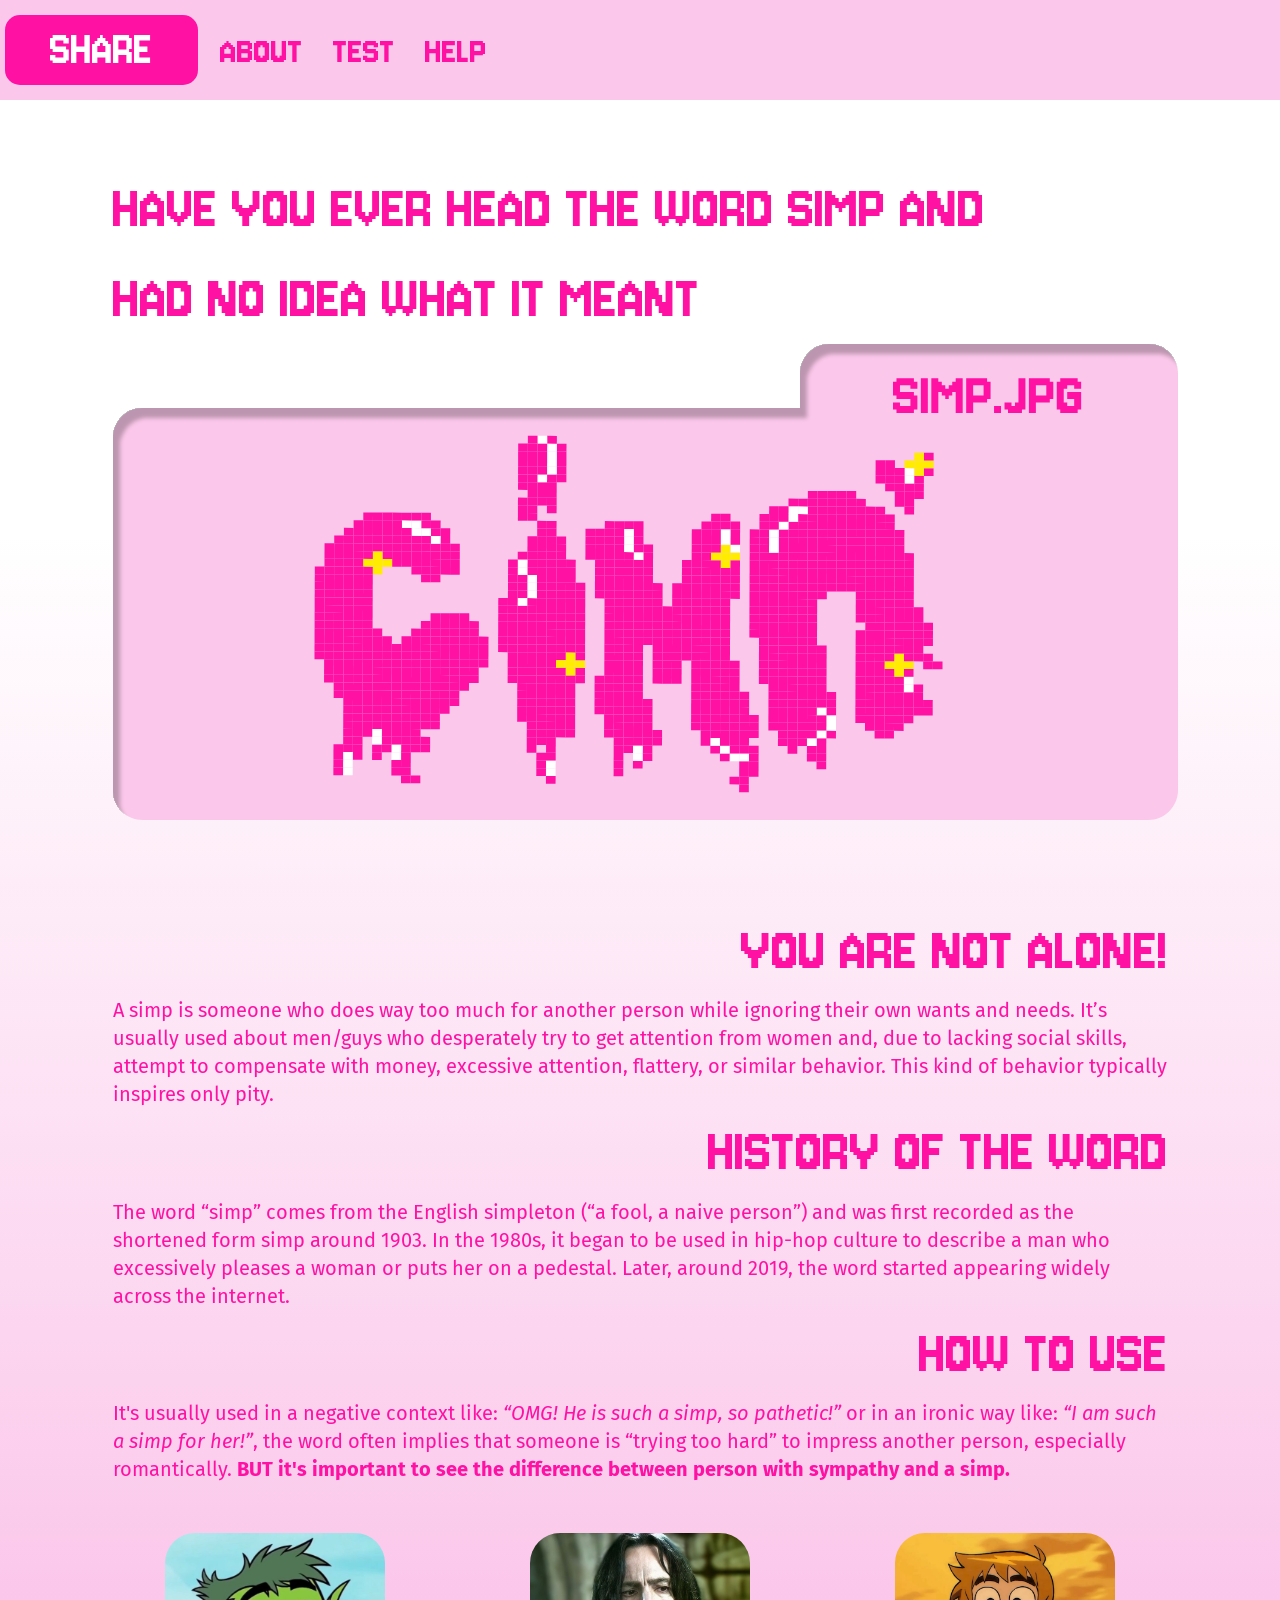
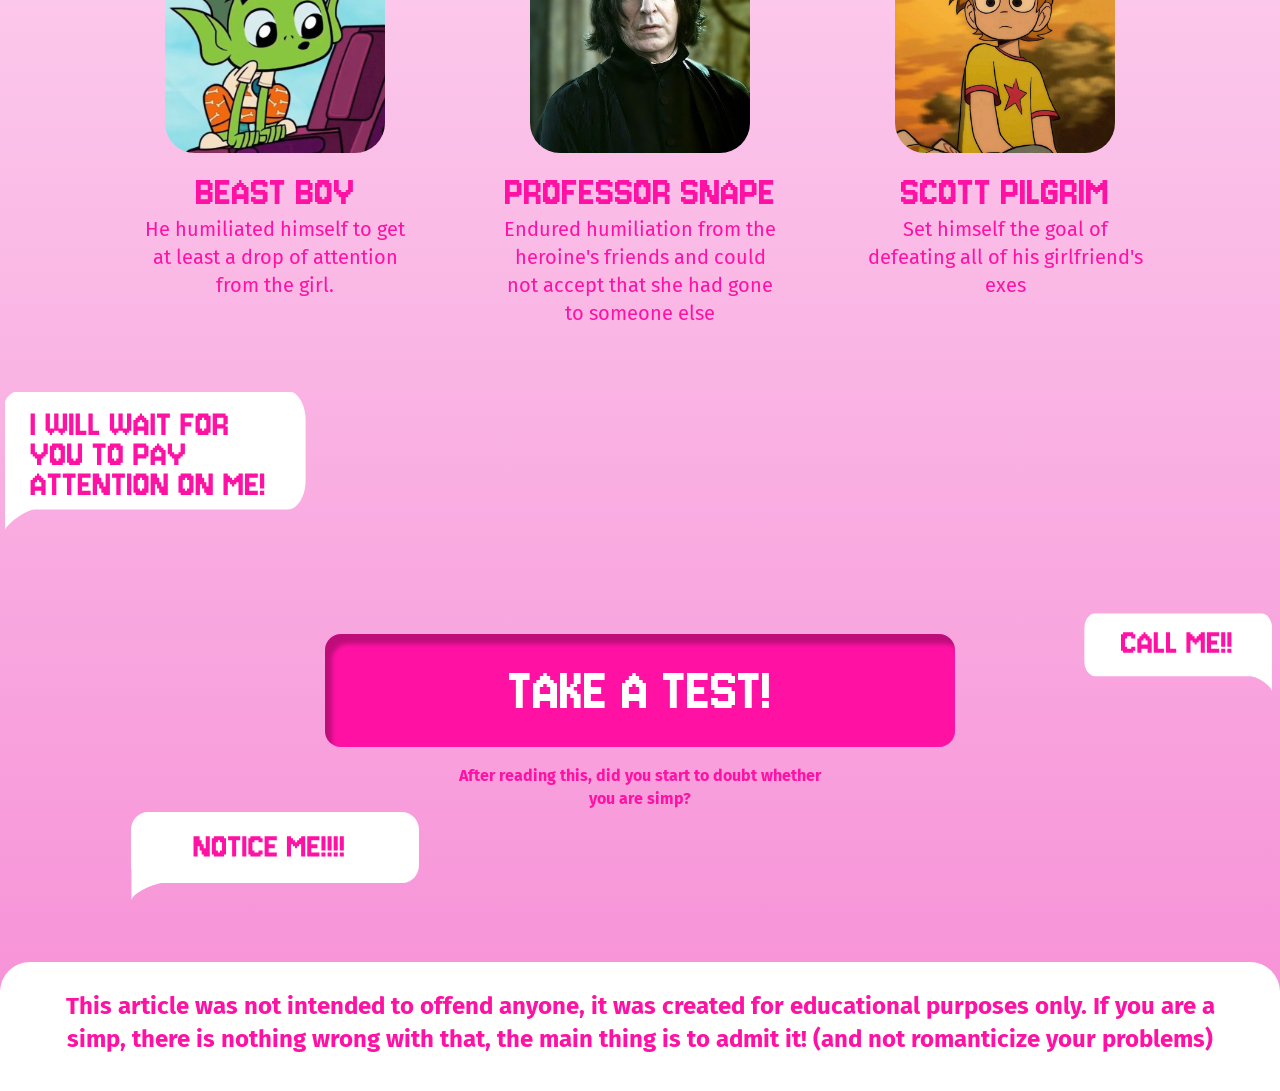
<file: index.html>
<!DOCTYPE html>
<html lang="uk">

<head>
    <meta charset="UTF-8">
    <meta name="viewport" content="width=device-width, initial-scale=1.0">
    <title>Заголовок лендингу</title>
    <link rel="preconnect" href="https://fonts.googleapis.com">
    <link rel="preconnect" href="https://fonts.gstatic.com" crossorigin>
    <link
        href="https://fonts.googleapis.com/css2?family=Fira+Sans:ital,wght@0,100;0,200;0,300;0,400;0,500;0,600;0,700;0,800;0,900;1,100;1,200;1,300;1,400;1,500;1,600;1,700;1,800;1,900&family=Jersey+10&display=swap"
        rel="stylesheet">

    <link rel="stylesheet" href="CSS/normalize.css">
    <link rel="stylesheet" href="CSS/layout.css">
    <link rel="stylesheet" href="CSS/style.css">
    <link rel="stylesheet" href="CSS/header.css">
</head>

<body id="top">

    <header class="header">
        <div class="header_container container">
            <div class="header_left">
                <a href="#">
                    share
                </a>
            </div>
            <nav class="header_nav">
                <ul class="nav_list">
                    <li>
                        <a href="#about">
                            about
                        </a>
                    </li>
                    <li>
                        <a href="#test">
                            test
                        </a>
                    </li>
                    <li>
                        <a href="#">
                            help
                        </a>
                    </li>
                </ul>
            </nav>
        </div>
    </header>
    <div class="wrapper">
        <div class="wrapper_container container">
            <section class="hero_section">
                <h1 class="hero_title">
                    Have you ever head the word simp and<br>had no idea what it meant
                </h1>
                <div class="hero_block">
                    <div class="hero_folder-label">
                        <h1>
                        </h1>
                    </div>
                    <div class="hero_folder-zone">
                        <img class="hero_folder-img" src="IMG/simp.svg" alt="Simp Pixel Art">
                    </div>
                </div>
            </section>
            <div class="info_examples_stack">
            <section class="info_section inside" id="about">
                <h2>YOU ARE NOT ALONE!</h2>
                <p>A simp is someone who does way too much for another person while ignoring their own wants and needs.
                    It’s usually used about men/guys who desperately try to get attention from women and, due to lacking
                    social skills, attempt to compensate with money, excessive attention, flattery, or similar behavior.
                    This kind of behavior typically inspires only pity.</p>

                <h2>HISTORY OF THE WORD</h2>
                <p>The word “simp” comes from the English simpleton (“a fool, a naive person”) and was first recorded as
                    the shortened form simp around 1903. In the 1980s, it began to be used in hip-hop culture to
                    describe a man who excessively pleases a woman or puts her on a pedestal. Later, around 2019, the
                    word started appearing widely across the internet.</p>

                <h2>HOW TO USE</h2>
                <p>It's usually used in a negative context like: <i>“OMG! He is such a simp, so pathetic!”</i> or in an
                    ironic way like: <i>“I am such a simp for her!”</i>, the word often implies that someone is “trying too hard” to impress another person, especially romantically. <b>BUT it's important to see the difference
                        between person with sympathy and a simp.</b></p>
            </section>
            <section class="inside" aria-label="Examples">
                <div class="simp_cards">
                    <figure class="simp_card">
                        <img class="simp_card-img" src="IMG/beast_boy_photo.svg" alt="Beast Boy">
                        <figcaption class="simp_card-caption">
                            <h3 class="simp_card-title">BEAST BOY</h3>
                            <p class="simp_card-text">He humiliated himself to get<br>at least a drop of attention<br>from the girl.</p>
                        </figcaption>
                    </figure>
                    <figure class="simp_card">
                        <img class="simp_card-img" src="IMG/beast_snape.svg" alt="Professor Snape">
                        <figcaption class="simp_card-caption">
                            <h3 class="simp_card-title">PROFESSOR SNAPE</h3>
                            <p class="simp_card-text">Endured humiliation from the<br>heroine's friends and could<br>not accept that she had gone<br>to someone else</p>
                        </figcaption>
                    </figure>
                    <figure class="simp_card">
                        <img class="simp_card-img" src="IMG/beast_scott.svg" alt="Scott Pilgrim">
                        <figcaption class="simp_card-caption">
                            <h3 class="simp_card-title">SCOTT PILGRIM</h3>
                            <p class="simp_card-text">Set himself the goal of<br>defeating all of his girlfriend's<br>exes</p>
                        </figcaption>
                    </figure>
                </div>
            </section>
            </div>
        </div>
    </div>

    <section class="cta_section" id="test" aria-label="Take a test">
        <div class="inside wide">
            <div class="cta_stage">
                <img class="cta_bubble cta_bubble--left message_frame_3" src="IMG/message_frame_3.svg" alt="message_frame_3">
                <img class="cta_bubble cta_bubble--right message_frame_1" src="IMG/message_frame_1.svg" alt="message_frame_1">

                <div class="cta_center">
                    <button class="cta_button" type="button">TAKE A TEST!</button>
                    <p class="cta_subtitle">After reading this, did you start to doubt whether<br>you are simp?</p>
                </div>

                <img class="cta_bubble cta_bubble--bottom message_frame_2" src="IMG/message_frame_2.svg" alt="message_frame_2">
            </div>
        </div>
    </section>
    <footer class="site_footer">
        <div class="footer_disclaimer">
            <p>This article was not intended to offend anyone, it was created for educational purposes only. If you are a simp, there is nothing wrong with that, the main thing is to admit it! (and not romanticize your problems)</p>
        </div>
    </footer>
</body>

</html>
</file>
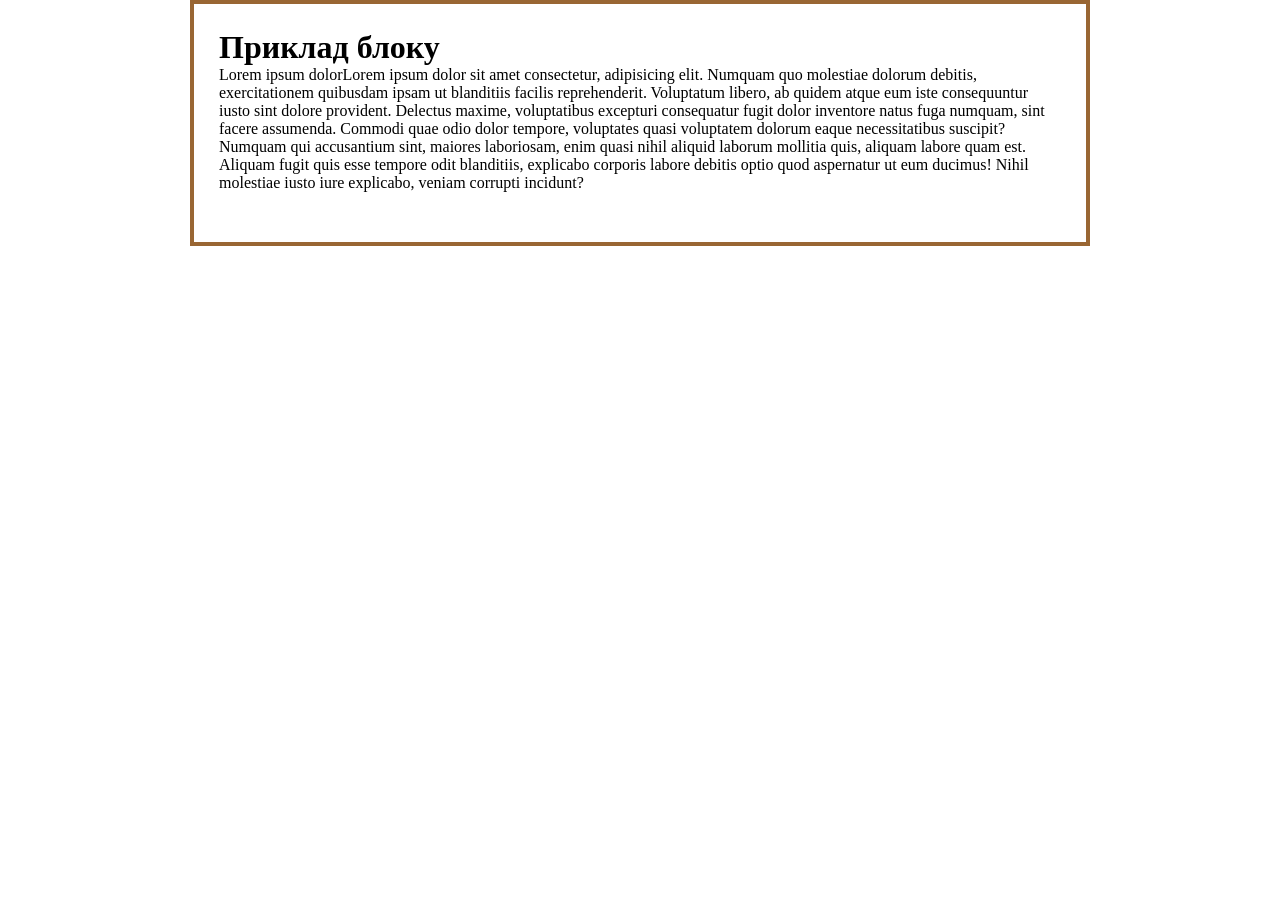
<file: block.html>
<!DOCTYPE html>
<html lang="uk">
<head>
    <meta charset="UTF-8">
    <meta name="viewport" content="width=q, initial-scale=1.0">
    <title>Поняття про блочну модель верстки</title>
    <link rel="stylesheet" href="CSS/normalize.css">
    <link rel="stylesheet" href="CSS/block-style.css">
</head>
<body>
    <div>
        <h1>Приклад блоку</h1>
        <p><span>Lorem ipsum dolor</span>Lorem ipsum dolor sit amet consectetur, adipisicing elit. Numquam quo molestiae dolorum debitis, exercitationem quibusdam ipsam ut blanditiis facilis reprehenderit. Voluptatum libero, ab quidem atque eum iste consequuntur iusto sint dolore provident. Delectus maxime, voluptatibus excepturi consequatur fugit dolor inventore natus fuga numquam, sint facere assumenda. Commodi quae odio dolor tempore, voluptates quasi voluptatem dolorum eaque necessitatibus suscipit? Numquam qui accusantium sint, maiores laboriosam, enim quasi nihil aliquid laborum mollitia quis, aliquam labore quam est. Aliquam fugit quis esse tempore odit blanditiis, explicabo corporis labore debitis optio quod aspernatur ut eum ducimus! Nihil molestiae iusto iure explicabo, veniam corrupti incidunt?</p>
    </div>
    
</body>
</html>
</file>
<file: CSS/layout.css>
:root {
    --txt-color-01: #FF11A4;         /*Колір основного тексту*/
    --txt-color-02: #ccc;           /*Колір тексту інверсія*/
    --header-color: #333;           /*Колір заголовків*/
    --lnk-color-01: #930;           /*Колір покликань*/
    --lnk-hover-02: #c30;           /*Колір при наведенні*/
    --bg-primary-color: #ccc;       /*Колір основного фону*/
    --bg-second-color: #555;        /*Колір фону номер 2*/
    --mob-padding: 20px;              /*Вiдступи до контенту на смартфонах*/
    --max-width: 1440px;              /*Обмеження ширини*/  
    --container-width: 1065px;  
    --wide-container-width: 1280px; 
    --tab-padding: 5px;
}

html, body {
    font-family: "Fira Sans", sans-serif;;
    font-optical-sizing: auto;
    font-weight: 400;
    font-size: 16px;                  /*Розмір основного тексту*/
    line-height: 1.4;                 /*Міжрядковий інтервал 140%*/
    font-style: normal;
    color: var(--txt-color-01);
}

em, i, .italic {
    font-style: italic;
}

h1, h2, h3, h4, h5, h6, a {
  font-family: "Jersey 10", sans-serif;
  font-weight: 400;
  color: var(--txt-color-01);
  font-style: normal;
  text-transform:uppercase ;
}

h1 {font-size: 4rem;}
h2 {font-size: 4rem;}
h3 {font-size: 1.35rem;}

.wrapper > .wrapper_container, 
footer > .inside, 
section > .inside {
    max-width: var(--container-width);
    margin-left: auto;
    margin-right: auto;
    padding-left: var(--tab-padding);
    padding-right: var(--tab-padding);
}
@media (max-width: 640px) {
    header > .inside, 
    footer > .inside, 
    section > .inside {
        padding-left: var(--mob-padding);
        padding-right: var(--mob-padding);
    }
}

.inside.wide {
    max-width: var(--wide-container-width);
}

header > .header_container {
    max-width: var(--wide-container-width);
    margin-left: auto;
    margin-right: auto;
    padding-left: var(--tab-padding);
    padding-right: var(--tab-padding);
}
@media (max-width: 640px) {
    header > .inside, 
    footer > .inside, 
    section > .inside {
        padding-left: var(--mob-padding);
        padding-right: var(--mob-padding);
    }
}
</file>
<file: CSS/style.css>
.wrapper_container {

}
.wrapper {
    padding-top: 65px;
}

/* Exact 50px between info copy and card row; other spacing unchanged */
.info_examples_stack {
    --info-to-cards-gap: 50px;
    display: flex;
    flex-direction: column;
    gap: var(--info-to-cards-gap);
}
.hero_section {

}
.hero_title {
    
}
.simp_cards {
    margin-top: 0;
    display: grid;
    grid-template-columns: repeat(3, minmax(0, 1fr));
    gap: 40px;
    align-items: start;
    justify-items: center;
}

.simp_card {
    margin: 0;
    text-align: center;
    max-width: 320px;
}

.simp_card-img {
    width: min(220px, 100%);
    aspect-ratio: 1 / 1;
    border-radius: 30px;
    display: block;
    margin: 0 auto 18px;
    object-fit: cover;
}

.simp_card-title {
    font-size: 2.75rem;
    margin: 0;
    line-height: 1;
}

.simp_card-text {
    margin: 0;
    font-size: 1.25rem;
    line-height: 1.4;
}

@media (max-width: 900px) {
    .simp_cards {
        grid-template-columns: 1fr;
        gap: 28px;
    }
}
.info_section h2 {
    text-align: right;
    width: 100%;
    display: block 
}
.info_section {
    margin-top: 80px;
}

#about,
#test {
    scroll-margin-top: 100px;
}

.info_section p {
    font-size: 1.25rem;
}

.cta_section {
    margin-top: 65px;
}

.cta_stage {
    position: relative;
    --cta-btn-h: 113px;
    --cta-bubble-button-gap: 50px;
    min-height: 520px;
    display: grid;
    place-items: center;
    padding: 140px 0 0;
    overflow-x: hidden;
    overflow-y: visible;
}

.cta_center {
    display: grid;
    gap: 18px;
    justify-items: center;
    text-align: center;
    z-index: 1;
}

.cta_button {
    border: 0;
    cursor: pointer;
    font-family: "Jersey 10", sans-serif;
    text-transform: uppercase;
    color: #fff;
    background: #FF11A4;
    width: 630px;
    height: 113px;
    max-width: 100%;
    padding: 0;
    border-radius: 16px;
    font-size: 4rem;
    line-height: 1;
    display: grid;
    place-items: center;
    box-shadow:
        inset 7px 10px 4px rgba(0, 0, 0, 0.25);
    transition:
        background-color 0.22s ease,
        color 0.22s ease,
        box-shadow 0.22s ease,
        transform 0.15s ease;
}

.cta_button:hover {
    background: #fff;
    color: #FF11A4;
    box-shadow:
        inset 7px 10px 4px rgba(0, 0, 0, 0.2);
}

.cta_button:active {
    transform: translateY(3px) scale(0.99);
}

.cta_button:focus-visible {
    outline: 3px solid rgba(255, 17, 164, 0.45);
    outline-offset: 6px;
}

.cta_subtitle {
    margin: 0;
    font-size: 1rem;
    font-weight: 700;
    line-height: 1.4;
}

.cta_bubble {
    position: absolute;
    display: block;
    height: auto;
    box-sizing: border-box;
    padding: 12px 16px;
    object-fit: contain;
}

.cta_bubble--left {
    width: min(340px, 44vw);
    left: 0;
    bottom: calc(50% + (var(--cta-btn-h) / 2) + var(--cta-bubble-button-gap));
    transform: translate(-6%, 4px);
    padding: 22px 16px 12px 16px;
}

.cta_bubble--right {
    width: min(220px, 34vw);
    right: 0;
    top: 50%;
    transform: translate(6%, -50%);
}

.cta_bubble--bottom {
    width: min(320px, 44vw);
    left: 110px;
    top: auto;
    bottom: 0;
    transform: translateY(0);
}

@media (max-width: 900px) {
    .cta_stage {
        min-height: 600px;
    }

    .cta_bubble--left {
        transform: translate(0, 4px);
    }

    .cta_bubble--right {
        transform: translate(0, -50%);
    }

    .cta_bubble--bottom {
        left: 40px;
        top: auto;
        bottom: 0;
        transform: translateY(0);
    }
}

/* Bubble sits on CTA bottom; this padding is the only pink strip before white footer (50px) */
.site_footer {
    width: 100%;
    max-width: none;
    box-sizing: border-box;
    margin: 0;
    padding: 50px 0 0;
    background: transparent;
}

.footer_disclaimer {
    background: #fff;
    border-radius: 30px 30px 0 0;
    padding: 28px clamp(16px, 4vw, 48px) 36px;
    text-align: center;
    margin: 0;
    width: 100%;
    max-width: none;
    box-sizing: border-box;
}

.footer_disclaimer p {
    margin: 0;
    font-size: clamp(1.15rem, 2.1vw, 1.5rem);
    line-height: 1.35;
    font-weight: 700;
}

body {
  margin: 0;
  min-height: 100vh;

  background: linear-gradient(
    to bottom,
    #ffff 20%,
    #F78ED6 100%
  );

  
}
</file>
<file: CSS/header.css>
header {
    align-content: center;
    height: 100px;
    background-color: #FBC7EA;
    position:sticky;
    top: 0;
    z-index: 10;

}

.header_container {
    display: flex;
    padding: 0px 10px ;
    gap: 22px;
    justify-content: left;
    align-items: center;
}
.header_left a {
    display: flex;
    padding: 0 45px;
    background-color: #FF11A4;
    color: #fff;
    font-size: 50px;
    border-radius: 15px;
    transition:
        background-color 0.22s ease,
        color 0.22s ease,
        transform 0.15s ease;
}

.header_left a:hover {
    background-color: #fff;
    color: #FF11A4;
}

.header_left a:active {
    transform: translateY(3px) scale(0.99);
}

.header_left a:focus-visible {
    outline: 3px solid rgba(255, 17, 164, 0.45);
    outline-offset: 6px;
}
.header_nav {

}
.nav_list {
display: flex;
gap: 30px;
font-size: 40px;
}
.nav_list a {

}
</file>
<file: CSS/block-style.css>
div {
    border: 4px solid #963;
    max-width: 900px;
    margin-left: auto; /* Центрування блоку по горизонталі*/
    margin-right: auto; /* по горизонталі */
    padding: 25px;
    padding-bottom: 50px;
}
</file>
